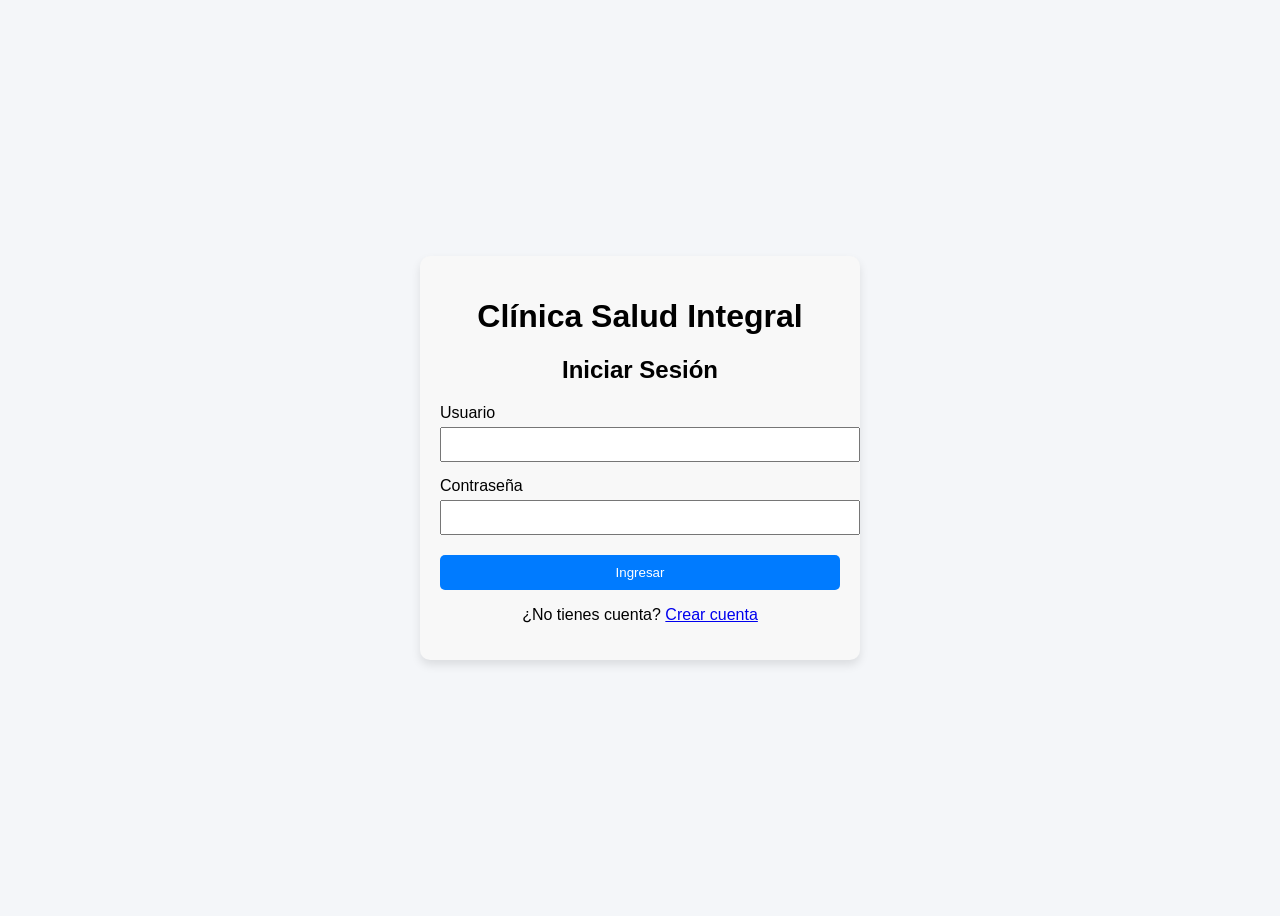
<file: index.html>
<!DOCTYPE html>
<html lang="es">
<head>
    <meta charset="UTF-8">
    <meta name="viewport" content="width=device-width, initial-scale=1.0">
    <title>Login - Clínica Salud Integral</title>
    <link rel="stylesheet" href="style.css">
</head>
<body>

<div class="login-card">

    <div class="card-header">
        <h1>Clínica Salud Integral</h1>
        <h2>Iniciar Sesión</h2>
    </div>

    <form id="loginForm" autocomplete="off">

        <div class="form-group">
            <label for="usuario">Usuario</label>
            <input type="text" id="usuario" required>
        </div>

        <div class="form-group">
            <label for="password">Contraseña</label>
            <input type="password" id="password" required>
        </div>

        <input type="submit" value="Ingresar" class="login-button">

    </form>

    <p id="error" style="color:red; text-align:center;"></p>

    <p style="text-align:center; margin-top:15px;">
        ¿No tienes cuenta?
        <a href="registro.html">Crear cuenta</a>
    </p>

</div>

<script src="script.js"></script>
</body>
</html>
</file>
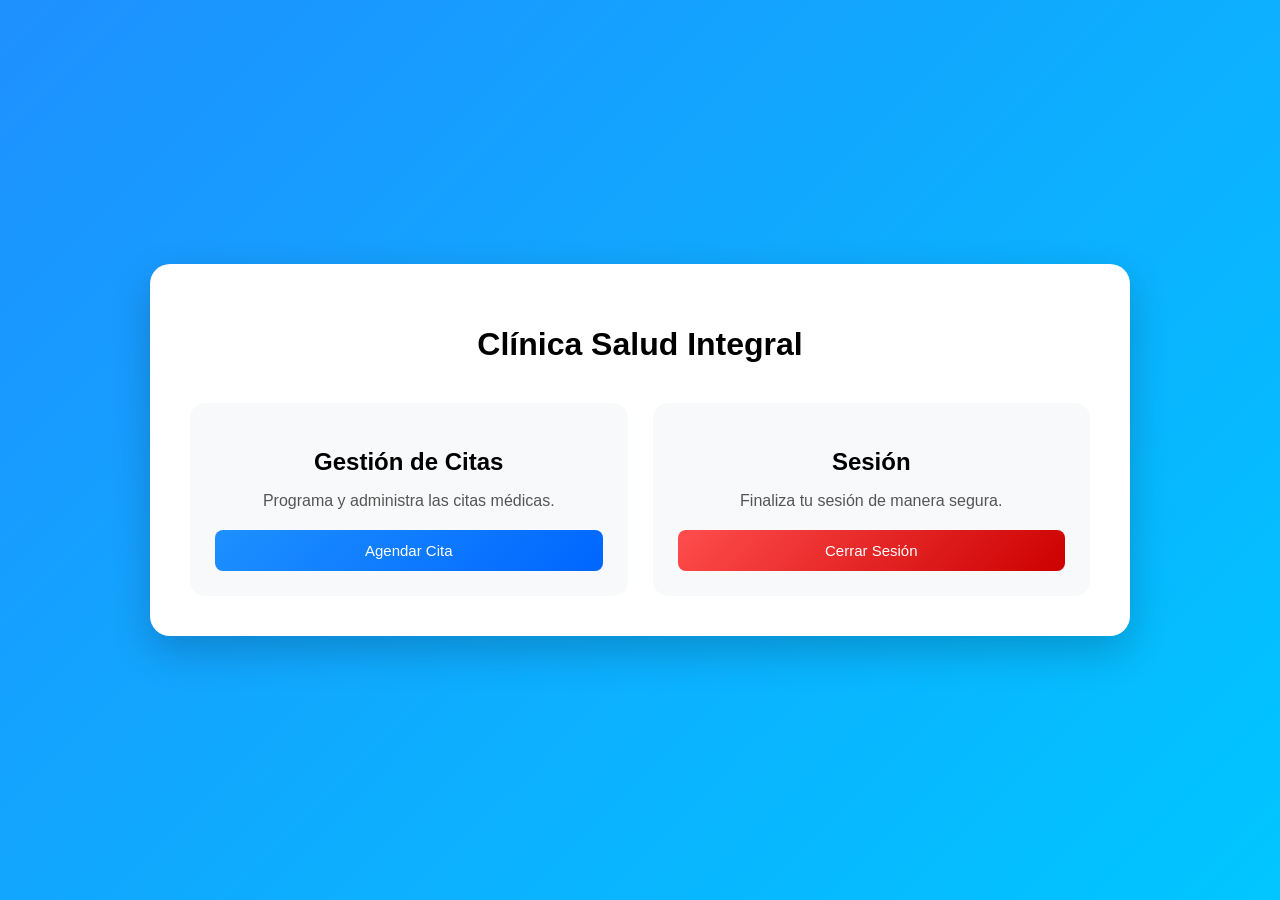
<file: dashboard.html>
<!DOCTYPE html>
<html lang="es">
<head>
    <meta charset="UTF-8">
    <meta name="viewport" content="width=device-width, initial-scale=1.0">
    <title>Panel Principal | Clínica Salud Integral</title>
    <link rel="stylesheet" href="style.css">
</head>
<body class="dashboard-body">

    <main class="dashboard">

        <header class="dashboard-header">
            <h1> Clínica Salud Integral</h1>
            <p id="bienvenida"></p>
        </header>

        <section class="dashboard-content">

            <div class="card">
                <h2> Gestión de Citas</h2>
                <p>Programa y administra las citas médicas.</p>
                <button class="btn-primary"
                        onclick="location.href='citas.html'">
                    Agendar Cita
                </button>
            </div>

            <div class="card">
                <h2> Sesión</h2>
                <p>Finaliza tu sesión de manera segura.</p>
                <button class="btn-danger" onclick="cerrarSesion()">
                Cerrar Sesión
            </button>
            </div>

        </section>

    </main>

<script src="script.js"></script>
</body>
</html>
</file>
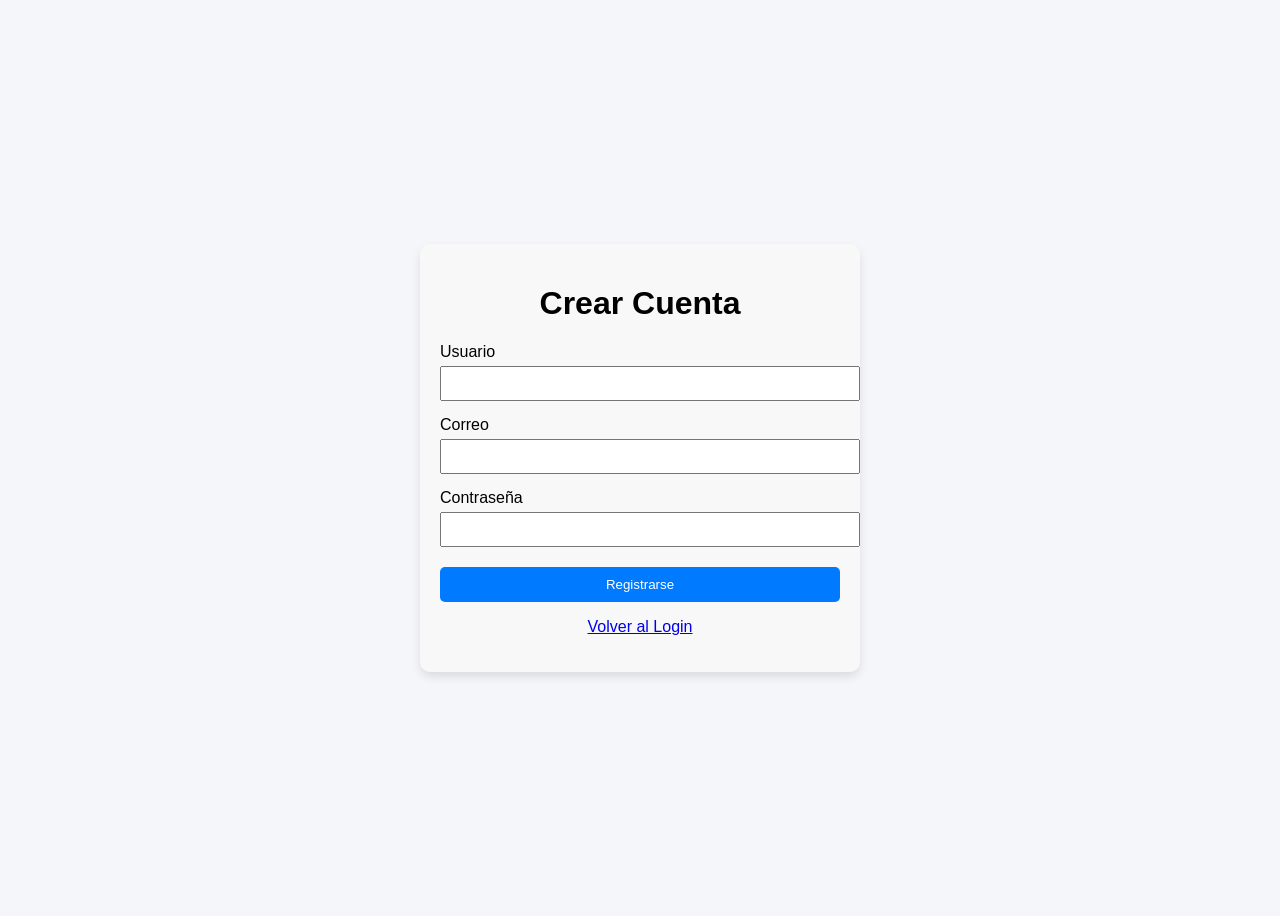
<file: registro.html>
<!DOCTYPE html>
<html lang="es">
<head>
<meta charset="UTF-8">
<title>Registro</title>
<link rel="stylesheet" href="style.css">
</head>
<body>

<div class="login-card">
  <div class="card-header">
    <h1>Crear Cuenta</h1>
  </div>

  <form id="registroForm">
    <div class="form-group">
      <label>Usuario</label>
      <input type="text" id="nuevoUsuario" required>
    </div>

    <div class="form-group">
      <label>Correo</label>
      <input type="email" id="correo" required>
    </div>

    <div class="form-group">
      <label>Contraseña</label>
      <input type="password" id="nuevaPassword" required>
    </div>

    <input type="submit" value="Registrarse" class="login-button">
  </form>

  <p id="mensajeRegistro"></p>

  <p style="text-align:center;">
    <a href="index.html">Volver al Login</a>
  </p>
</div>

<script src="script.js"></script>
</body>
</html>
</file>
<file: style.css>
body {
  font-family: Arial;
  background-color: #f4f6f9;
  display: flex;
  justify-content: center;
  align-items: center;
  height: 100vh;
}

/* LOGIN */
.login-card {
  background: #f8f8f8;
  padding: 20px;
  width: 90%;            
  max-width: 400px;      
  border-radius: 10px;
  box-shadow: 0 5px 10px rgba(0,0,0,0.1);
}

.card-header {
  text-align: center;
}

.form-group {
  margin-bottom: 15px;
}

input, select {
  width: 100%;
  padding: 8px;
  margin-top: 5px;
}

.login-button {
  background: #007bff;
  color: white;
  padding: 10px;
  border: none;
  width: 100%;
  border-radius: 5px;
}

.login-button:hover {
  background: #0069d9;
}

/* SISTEMA */
.container {
 background: white;
  padding: 20px;
  width: 90%;           
  max-width: 600px;      
  border-radius: 10px;
  box-shadow: 0 0 10px gray;
}

button {
  background: #007BFF;
  color: white;
  padding: 10px;
  border: none;
  border-radius: 5px;
  width: 100%;
}

button:hover {
  background: #0056b3;
}

table {
  margin-top: 10px;
  border-collapse: collapse;
}

th, td {
  padding: 5px;
  text-align: center;
}
/* ================= DASHBOARD MODERNO ================= */

.dashboard-body {
  margin: 0;
  font-family: Arial, sans-serif;
  background: linear-gradient(135deg, #1e90ff, #00c6ff);
  display: flex;
  justify-content: center;
  align-items: center;
  min-height: 100vh;
}

.dashboard {
  width: 90%;
  max-width: 900px;
  background: white;
  padding: 40px;
  border-radius: 20px;
  box-shadow: 0 15px 40px rgba(0,0,0,0.2);
}

.dashboard-header {
  text-align: center;
  margin-bottom: 40px;
}

.dashboard-header h1 {
  margin-bottom: 10px;
}

.dashboard-header p {
  color: gray;
}

.dashboard-content {
  display: grid;
  grid-template-columns: repeat(auto-fit, minmax(250px, 1fr));
  gap: 25px;
}

.card {
  background: #f8f9fa;
  padding: 25px;
  border-radius: 15px;
  text-align: center;
  transition: 0.3s ease;
}

.card:hover {
  transform: translateY(-5px);
  box-shadow: 0 10px 20px rgba(0,0,0,0.15);
}

.card h2 {
  margin-bottom: 10px;
}

.card p {
  margin-bottom: 20px;
  color: #555;
}

.btn-primary {
  background: linear-gradient(135deg, #1e90ff, #0066ff);
  color: white;
  padding: 12px;
  border: none;
  border-radius: 8px;
  font-size: 15px;
  cursor: pointer;
  transition: 0.3s ease;
}

.btn-primary:hover {
  opacity: 0.9;
}

.btn-danger {
  background: linear-gradient(135deg, #ff4d4d, #cc0000);
  color: white;
  padding: 12px;
  border: none;
  border-radius: 8px;
  font-size: 15px;
  cursor: pointer;
  transition: 0.3s ease;
}

.btn-danger:hover {
  opacity: 0.9;
}
</file>
